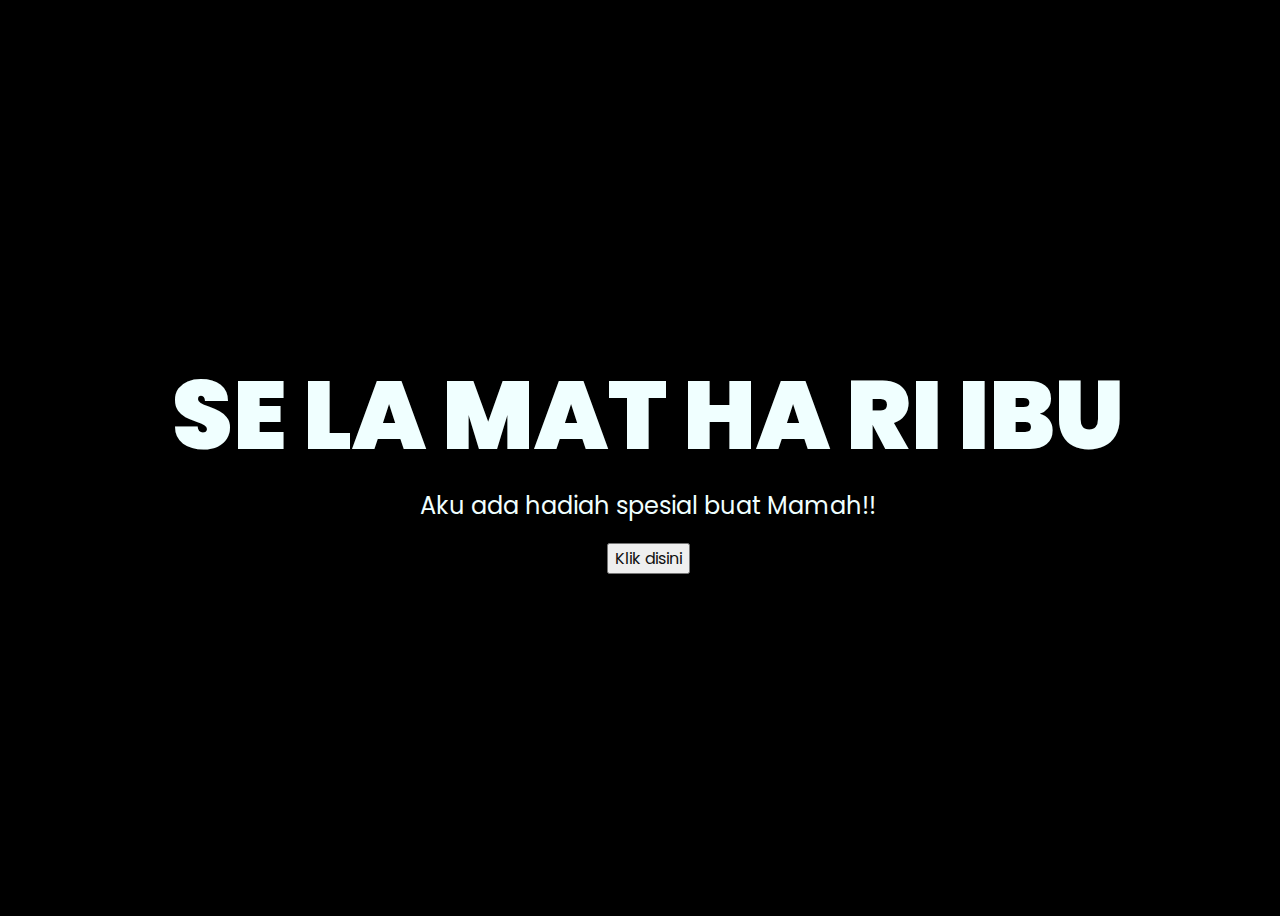
<file: index.html>
<!DOCTYPE html>
<html lang="en">
<head>
    <meta charset="UTF-8">
    <meta http-equiv="X-UA-Compatible" content="IE=edge">
    <meta name="viewport" content="width=device-width, initial-scale=1.0">
    <link rel="stylesheet" href="css/style.css">
    <link rel="icon" href="img/flowers.png" type="image/x-icon">
    <title>Flowers</title>
</head>
<body>
    <div class="greetings">
    <!-- silahkan menambah kata sesuai keinginan dengan <span>text...</span -->
        <span>SE</span>
        <span>LA</span>
        <span>MAT</span>
        <span>HA</span>
        <span>RI</span>
        <span>IBU</span>
        <br>
       
        
    </div>
    <div class="description">
        <span>Aku ada hadiah spesial buat Mamah!!</span>
    </div>
    <div class="button">
        <button>
            <a href="flower.html">Klik disini</a>
        </button>
        
    </div>
</body>
</html>
</file>
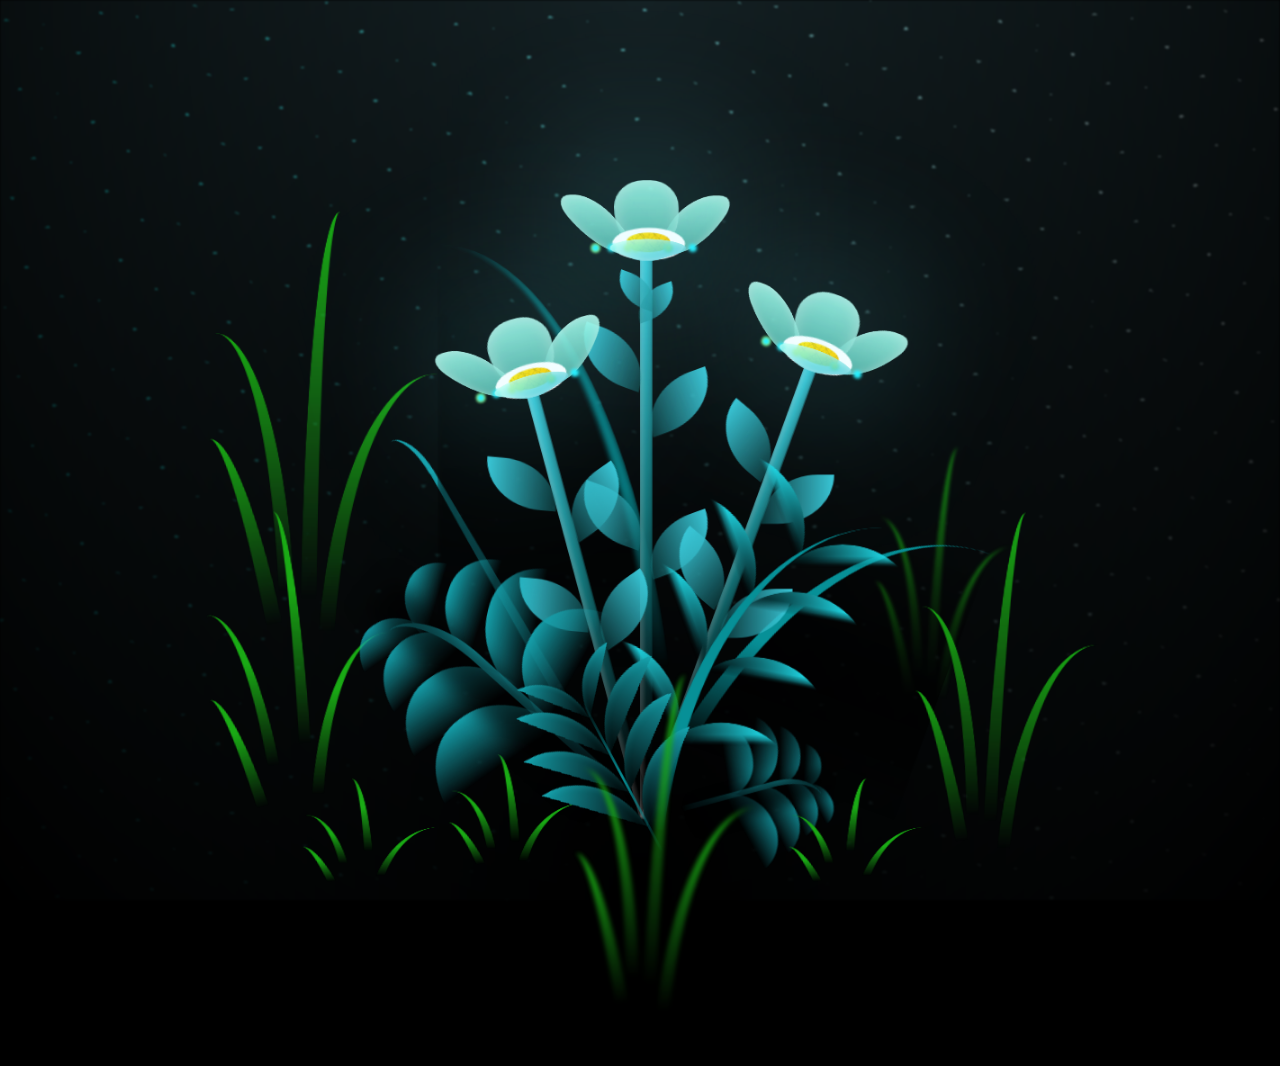
<file: flower.html>
<!DOCTYPE html>
<html lang="en">
<head>
    <meta charset="UTF-8">
    <meta http-equiv="X-UA-Compatible" content="IE=edge">
    <meta name="viewport" content="width=device-width, initial-scale=1.0">
    <link rel="stylesheet" href="css/main.css">
    <link rel="icon" href="img/flowers.png" type="image/x-icon">
    <title>flowers</title>
</head>
<body class="container">
  
    <div class="night"></div>
    <div class="flowers">
      
      <div class="flower flower--1">
        <div class="flower__leafs flower__leafs--1">
          <div class="flower__leaf flower__leaf--1"></div>
          <div class="flower__leaf flower__leaf--2"></div>
          <div class="flower__leaf flower__leaf--3"></div>
          <div class="flower__leaf flower__leaf--4"></div>
          <div class="flower__white-circle"></div>
  
          <div class="flower__light flower__light--1"></div>
          <div class="flower__light flower__light--2"></div>
          <div class="flower__light flower__light--3"></div>
          <div class="flower__light flower__light--4"></div>
          <div class="flower__light flower__light--5"></div>
          <div class="flower__light flower__light--6"></div>
          <div class="flower__light flower__light--7"></div>
          <div class="flower__light flower__light--8"></div>
  
        </div>
        <div class="flower__line">
          <div class="flower__line__leaf flower__line__leaf--1"></div>
          <div class="flower__line__leaf flower__line__leaf--2"></div>
          <div class="flower__line__leaf flower__line__leaf--3"></div>
          <div class="flower__line__leaf flower__line__leaf--4"></div>
          <div class="flower__line__leaf flower__line__leaf--5"></div>
          <div class="flower__line__leaf flower__line__leaf--6"></div>
        </div>
      </div>
  
      <div class="flower flower--2">
        <div class="flower__leafs flower__leafs--2">
          <div class="flower__leaf flower__leaf--1"></div>
          <div class="flower__leaf flower__leaf--2"></div>
          <div class="flower__leaf flower__leaf--3"></div>
          <div class="flower__leaf flower__leaf--4"></div>
          <div class="flower__white-circle"></div>
  
          <div class="flower__light flower__light--1"></div>
          <div class="flower__light flower__light--2"></div>
          <div class="flower__light flower__light--3"></div>
          <div class="flower__light flower__light--4"></div>
          <div class="flower__light flower__light--5"></div>
          <div class="flower__light flower__light--6"></div>
          <div class="flower__light flower__light--7"></div>
          <div class="flower__light flower__light--8"></div>
  
        </div>
        <div class="flower__line">
          <div class="flower__line__leaf flower__line__leaf--1"></div>
          <div class="flower__line__leaf flower__line__leaf--2"></div>
          <div class="flower__line__leaf flower__line__leaf--3"></div>
          <div class="flower__line__leaf flower__line__leaf--4"></div>
        </div>
      </div>
  
      <div class="flower flower--3">
        <div class="flower__leafs flower__leafs--3">
          <div class="flower__leaf flower__leaf--1"></div>
          <div class="flower__leaf flower__leaf--2"></div>
          <div class="flower__leaf flower__leaf--3"></div>
          <div class="flower__leaf flower__leaf--4"></div>
          <div class="flower__white-circle"></div>
  
          <div class="flower__light flower__light--1"></div>
          <div class="flower__light flower__light--2"></div>
          <div class="flower__light flower__light--3"></div>
          <div class="flower__light flower__light--4"></div>
          <div class="flower__light flower__light--5"></div>
          <div class="flower__light flower__light--6"></div>
          <div class="flower__light flower__light--7"></div>
          <div class="flower__light flower__light--8"></div>
  
        </div>
        <div class="flower__line">
          <div class="flower__line__leaf flower__line__leaf--1"></div>
          <div class="flower__line__leaf flower__line__leaf--2"></div>
          <div class="flower__line__leaf flower__line__leaf--3"></div>
          <div class="flower__line__leaf flower__line__leaf--4"></div>
        </div>
      </div>
  
      <div class="grow-ans" style="--d:1.2s">
        <div class="flower__g-long">
          <div class="flower__g-long__top"></div>
          <div class="flower__g-long__bottom"></div>
        </div>
      </div>
  
      <div class="growing-grass">
        <div class="flower__grass flower__grass--1">
          <div class="flower__grass--top"></div>
          <div class="flower__grass--bottom"></div>
          <div class="flower__grass__leaf flower__grass__leaf--1"></div>
          <div class="flower__grass__leaf flower__grass__leaf--2"></div>
          <div class="flower__grass__leaf flower__grass__leaf--3"></div>
          <div class="flower__grass__leaf flower__grass__leaf--4"></div>
          <div class="flower__grass__leaf flower__grass__leaf--5"></div>
          <div class="flower__grass__leaf flower__grass__leaf--6"></div>
          <div class="flower__grass__leaf flower__grass__leaf--7"></div>
          <div class="flower__grass__leaf flower__grass__leaf--8"></div>
          <div class="flower__grass__overlay"></div>
        </div>
      </div>
  
      <div class="growing-grass">
        <div class="flower__grass flower__grass--2">
          <div class="flower__grass--top"></div>
          <div class="flower__grass--bottom"></div>
          <div class="flower__grass__leaf flower__grass__leaf--1"></div>
          <div class="flower__grass__leaf flower__grass__leaf--2"></div>
          <div class="flower__grass__leaf flower__grass__leaf--3"></div>
          <div class="flower__grass__leaf flower__grass__leaf--4"></div>
          <div class="flower__grass__leaf flower__grass__leaf--5"></div>
          <div class="flower__grass__leaf flower__grass__leaf--6"></div>
          <div class="flower__grass__leaf flower__grass__leaf--7"></div>
          <div class="flower__grass__leaf flower__grass__leaf--8"></div>
          <div class="flower__grass__overlay"></div>
        </div>
      </div>
  
      <div class="grow-ans" style="--d:2.4s">
        <div class="flower__g-right flower__g-right--1">
          <div class="leaf"></div>
        </div>
      </div>
  
      <div class="grow-ans" style="--d:2.8s">
        <div class="flower__g-right flower__g-right--2">
          <div class="leaf"></div>
        </div>
      </div>
  
      <div class="grow-ans" style="--d:2.8s">
        <div class="flower__g-front">
          <div class="flower__g-front__leaf-wrapper flower__g-front__leaf-wrapper--1">
            <div class="flower__g-front__leaf"></div>
          </div>
          <div class="flower__g-front__leaf-wrapper flower__g-front__leaf-wrapper--2">
            <div class="flower__g-front__leaf"></div>
          </div>
          <div class="flower__g-front__leaf-wrapper flower__g-front__leaf-wrapper--3">
            <div class="flower__g-front__leaf"></div>
          </div>
          <div class="flower__g-front__leaf-wrapper flower__g-front__leaf-wrapper--4">
            <div class="flower__g-front__leaf"></div>
          </div>
          <div class="flower__g-front__leaf-wrapper flower__g-front__leaf-wrapper--5">
            <div class="flower__g-front__leaf"></div>
          </div>
          <div class="flower__g-front__leaf-wrapper flower__g-front__leaf-wrapper--6">
            <div class="flower__g-front__leaf"></div>
          </div>
          <div class="flower__g-front__leaf-wrapper flower__g-front__leaf-wrapper--7">
            <div class="flower__g-front__leaf"></div>
          </div>
          <div class="flower__g-front__leaf-wrapper flower__g-front__leaf-wrapper--8">
            <div class="flower__g-front__leaf"></div>
          </div>
          <div class="flower__g-front__line"></div>
        </div>
      </div>
  
      <div class="grow-ans" style="--d:3.2s">
        <div class="flower__g-fr">
          <div class="leaf"></div>
          <div class="flower__g-fr__leaf flower__g-fr__leaf--1"></div>
          <div class="flower__g-fr__leaf flower__g-fr__leaf--2"></div>
          <div class="flower__g-fr__leaf flower__g-fr__leaf--3"></div>
          <div class="flower__g-fr__leaf flower__g-fr__leaf--4"></div>
          <div class="flower__g-fr__leaf flower__g-fr__leaf--5"></div>
          <div class="flower__g-fr__leaf flower__g-fr__leaf--6"></div>
          <div class="flower__g-fr__leaf flower__g-fr__leaf--7"></div>
          <div class="flower__g-fr__leaf flower__g-fr__leaf--8"></div>
        </div>
      </div>
  
      <div class="long-g long-g--0">
        <div class="grow-ans" style="--d:3s">
          <div class="leaf leaf--0"></div>
        </div>
        <div class="grow-ans" style="--d:2.2s">
          <div class="leaf leaf--1"></div>
        </div>
        <div class="grow-ans" style="--d:3.4s">
          <div class="leaf leaf--2"></div>
        </div>
        <div class="grow-ans" style="--d:3.6s">
          <div class="leaf leaf--3"></div>
        </div>
      </div>
  
      <div class="long-g long-g--1">
        <div class="grow-ans" style="--d:3.6s">
          <div class="leaf leaf--0"></div>
        </div>
        <div class="grow-ans" style="--d:3.8s">
          <div class="leaf leaf--1"></div>
        </div>
        <div class="grow-ans" style="--d:4s">
          <div class="leaf leaf--2"></div>
        </div>
        <div class="grow-ans" style="--d:4.2s">
          <div class="leaf leaf--3"></div>
        </div>
      </div>
  
      <div class="long-g long-g--2">
        <div class="grow-ans" style="--d:4s">
          <div class="leaf leaf--0"></div>
        </div>
        <div class="grow-ans" style="--d:4.2s">
          <div class="leaf leaf--1"></div>
        </div>
        <div class="grow-ans" style="--d:4.4s">
          <div class="leaf leaf--2"></div>
        </div>
        <div class="grow-ans" style="--d:4.6s">
          <div class="leaf leaf--3"></div>
        </div>
      </div>
  
      <div class="long-g long-g--3">
        <div class="grow-ans" style="--d:4s">
          <div class="leaf leaf--0"></div>
        </div>
        <div class="grow-ans" style="--d:4.2s">
          <div class="leaf leaf--1"></div>
        </div>
        <div class="grow-ans" style="--d:3s">
          <div class="leaf leaf--2"></div>
        </div>
        <div class="grow-ans" style="--d:3.6s">
          <div class="leaf leaf--3"></div>
        </div>
      </div>
  
      <div class="long-g long-g--4">
        <div class="grow-ans" style="--d:4s">
          <div class="leaf leaf--0"></div>
        </div>
        <div class="grow-ans" style="--d:4.2s">
          <div class="leaf leaf--1"></div>
        </div>
        <div class="grow-ans" style="--d:3s">
          <div class="leaf leaf--2"></div>
        </div>
        <div class="grow-ans" style="--d:3.6s">
          <div class="leaf leaf--3"></div>
        </div>
      </div>
  
      <div class="long-g long-g--5">
        <div class="grow-ans" style="--d:4s">
          <div class="leaf leaf--0"></div>
        </div>
        <div class="grow-ans" style="--d:4.2s">
          <div class="leaf leaf--1"></div>
        </div>
        <div class="grow-ans" style="--d:3s">
          <div class="leaf leaf--2"></div>
        </div>
        <div class="grow-ans" style="--d:3.6s">
          <div class="leaf leaf--3"></div>
        </div>
      </div>
  
      <div class="long-g long-g--6">
        <div class="grow-ans" style="--d:4.2s">
          <div class="leaf leaf--0"></div>
        </div>
        <div class="grow-ans" style="--d:4.4s">
          <div class="leaf leaf--1"></div>
        </div>
        <div class="grow-ans" style="--d:4.6s">
          <div class="leaf leaf--2"></div>
        </div>
        <div class="grow-ans" style="--d:4.8s">
          <div class="leaf leaf--3"></div>
        </div>
      </div>
  
      <div class="long-g long-g--7">
        <div class="grow-ans" style="--d:3s">
          <div class="leaf leaf--0"></div>
        </div>
        <div class="grow-ans" style="--d:3.2s">
          <div class="leaf leaf--1"></div>
        </div>
        <div class="grow-ans" style="--d:3.5s">
          <div class="leaf leaf--2"></div>
        </div>
        <div class="grow-ans" style="--d:3.6s">
          <div class="leaf leaf--3"></div>
        </div>
      </div>
    </div>
   
    
    </div>
    <script src="main.js"></script>
  </body>
</html>
</file>
<file: css/style.css>
@import url('https://fonts.googleapis.com/css2?family=Poppins:ital,wght@0,500;1,900&display=swap');
*{
    font-family: 'Poppins',cursive;
}
body{
    color: azure;
    width: 100%;
    height: 100vh;
    display: flex;
    flex-direction: column;
    align-items: center;
    justify-content: center;
    background-color: black;
}
.greetings{
    font-size: 6rem;
    font-weight: 900;
}
.greetings > span{
    animation: glow 2.5s ease-in-out infinite;
}
@keyframes glow{
    0%, 100%{
        color: #fff;
        text-shadow: 0 0 12px #39c6d6, 0 0 50px #39c6d6, 0 0 100px #39c6d6;
    }
    10%, 90%{
        color: #111;
        text-shadow: none;
    }
}
.greetings > span:nth-child(2){
    animation-delay: .2s ;
}
.greetings > span:nth-child(3){
    animation-delay: .4s ;
}
.greetings > span:nth-child(4){
    animation-delay: .6s;
}
.greetings > span:nth-child(5){
    animation-delay: .8s;
}
.greetings > span:nth-child(6){
    animation-delay: .8s;
}


.description{
    font-size: 1.5rem;
    margin-bottom: 20px;
}

.button a{
    text-decoration: none;
    font-size: 1rem;
    color: #111;
}

@media screen and (max-width:574px){
    .greetings{
        display: block;
        font-size: 3rem;
        font-weight: 500;
        text-align: center;
    }
    .description{
        font-size: 1rem;
    }
    
    .button a{
        font-size: .5rem;
    }
}
</file>
<file: css/main.css>
*,
*::after,
*::before {
  padding: 0;
  margin: 0;
  box-sizing: border-box;
}

:root {
  --dark-color: #000;
}

body {
  display: flex;
  align-items: flex-end;
  justify-content: center;
  min-height: 100vh;
  background-color: var(--dark-color);
  overflow: hidden;
  perspective: 1000px;
}

.night {
  position: fixed;
  left: 50%;
  top: 0;
  transform: translateX(-50%);
  width: 100%;
  height: 100%;
  filter: blur(0.1vmin);
  background-image: radial-gradient(ellipse at top, transparent 0%, var(--dark-color)), radial-gradient(ellipse at bottom, var(--dark-color), rgba(145, 233, 255, 0.2)), repeating-linear-gradient(220deg, rgb(0, 0, 0) 0px, rgb(0, 0, 0) 19px, transparent 19px, transparent 22px), repeating-linear-gradient(189deg, rgb(0, 0, 0) 0px, rgb(0, 0, 0) 19px, transparent 19px, transparent 22px), repeating-linear-gradient(148deg, rgb(0, 0, 0) 0px, rgb(0, 0, 0) 19px, transparent 19px, transparent 22px), linear-gradient(90deg, rgb(0, 255, 250), rgb(240, 240, 240));
}

.flowers {
  position: relative;
  transform: scale(0.9);
}

.flower {
  position: absolute;
  bottom: 10vmin;
  transform-origin: bottom center;
  z-index: 10;
  --fl-speed: 0.8s;
}
.flower--1 {
  -webkit-animation: moving-flower-1 4s linear infinite;
          animation: moving-flower-1 4s linear infinite;
}
.flower--1 .flower__line {
  height: 70vmin;
  -webkit-animation-delay: 0.3s;
          animation-delay: 0.3s;
}
.flower--1 .flower__line__leaf--1 {
  -webkit-animation: blooming-leaf-right var(--fl-speed) 1.6s backwards;
          animation: blooming-leaf-right var(--fl-speed) 1.6s backwards;
}
.flower--1 .flower__line__leaf--2 {
  -webkit-animation: blooming-leaf-right var(--fl-speed) 1.4s backwards;
          animation: blooming-leaf-right var(--fl-speed) 1.4s backwards;
}
.flower--1 .flower__line__leaf--3 {
  -webkit-animation: blooming-leaf-left var(--fl-speed) 1.2s backwards;
          animation: blooming-leaf-left var(--fl-speed) 1.2s backwards;
}
.flower--1 .flower__line__leaf--4 {
  -webkit-animation: blooming-leaf-left var(--fl-speed) 1s backwards;
          animation: blooming-leaf-left var(--fl-speed) 1s backwards;
}
.flower--1 .flower__line__leaf--5 {
  -webkit-animation: blooming-leaf-right var(--fl-speed) 1.8s backwards;
          animation: blooming-leaf-right var(--fl-speed) 1.8s backwards;
}
.flower--1 .flower__line__leaf--6 {
  -webkit-animation: blooming-leaf-left var(--fl-speed) 2s backwards;
          animation: blooming-leaf-left var(--fl-speed) 2s backwards;
}
.flower--2 {
  left: 50%;
  transform: rotate(20deg);
  -webkit-animation: moving-flower-2 4s linear infinite;
          animation: moving-flower-2 4s linear infinite;
}
.flower--2 .flower__line {
  height: 60vmin;
  -webkit-animation-delay: 0.6s;
          animation-delay: 0.6s;
}
.flower--2 .flower__line__leaf--1 {
  -webkit-animation: blooming-leaf-right var(--fl-speed) 1.9s backwards;
          animation: blooming-leaf-right var(--fl-speed) 1.9s backwards;
}
.flower--2 .flower__line__leaf--2 {
  -webkit-animation: blooming-leaf-right var(--fl-speed) 1.7s backwards;
          animation: blooming-leaf-right var(--fl-speed) 1.7s backwards;
}
.flower--2 .flower__line__leaf--3 {
  -webkit-animation: blooming-leaf-left var(--fl-speed) 1.5s backwards;
          animation: blooming-leaf-left var(--fl-speed) 1.5s backwards;
}
.flower--2 .flower__line__leaf--4 {
  -webkit-animation: blooming-leaf-left var(--fl-speed) 1.3s backwards;
          animation: blooming-leaf-left var(--fl-speed) 1.3s backwards;
}
.flower--3 {
  left: 50%;
  transform: rotate(-15deg);
  -webkit-animation: moving-flower-3 4s linear infinite;
          animation: moving-flower-3 4s linear infinite;
}
.flower--3 .flower__line {
  -webkit-animation-delay: 0.9s;
          animation-delay: 0.9s;
}
.flower--3 .flower__line__leaf--1 {
  -webkit-animation: blooming-leaf-right var(--fl-speed) 2.5s backwards;
          animation: blooming-leaf-right var(--fl-speed) 2.5s backwards;
}
.flower--3 .flower__line__leaf--2 {
  -webkit-animation: blooming-leaf-right var(--fl-speed) 2.3s backwards;
          animation: blooming-leaf-right var(--fl-speed) 2.3s backwards;
}
.flower--3 .flower__line__leaf--3 {
  -webkit-animation: blooming-leaf-left var(--fl-speed) 2.1s backwards;
          animation: blooming-leaf-left var(--fl-speed) 2.1s backwards;
}
.flower--3 .flower__line__leaf--4 {
  -webkit-animation: blooming-leaf-left var(--fl-speed) 1.9s backwards;
          animation: blooming-leaf-left var(--fl-speed) 1.9s backwards;
}
.flower__leafs {
  position: relative;
  -webkit-animation: blooming-flower 2s backwards;
          animation: blooming-flower 2s backwards;
}
.flower__leafs--1 {
  -webkit-animation-delay: 1.1s;
          animation-delay: 1.1s;
}
.flower__leafs--2 {
  -webkit-animation-delay: 1.4s;
          animation-delay: 1.4s;
}
.flower__leafs--3 {
  -webkit-animation-delay: 1.7s;
          animation-delay: 1.7s;
}
.flower__leafs::after {
  content: "";
  position: absolute;
  left: 0;
  top: 0;
  transform: translate(-50%, -100%);
  width: 8vmin;
  height: 8vmin;
  background-color: #6bf0ff;
  filter: blur(10vmin);
}
.flower__leaf {
  position: absolute;
  bottom: 0;
  left: 50%;
  width: 8vmin;
  height: 11vmin;
  border-radius: 51% 49% 47% 53%/44% 45% 55% 69%;
  background-color: #a7ffee;
  background-image: linear-gradient(to top, #54b8aa, #a7ffee);
  transform-origin: bottom center;
  opacity: 0.9;
  box-shadow: inset 0 0 2vmin rgba(255, 255, 255, 0.5);
}
.flower__leaf--1 {
  transform: translate(-10%, 1%) rotateY(40deg) rotateX(-50deg);
}
.flower__leaf--2 {
  transform: translate(-50%, -4%) rotateX(40deg);
}
.flower__leaf--3 {
  transform: translate(-90%, 0%) rotateY(45deg) rotateX(50deg);
}
.flower__leaf--4 {
  width: 8vmin;
  height: 8vmin;
  transform-origin: bottom left;
  border-radius: 4vmin 10vmin 4vmin 4vmin;
  transform: translate(0%, 18%) rotateX(70deg) rotate(-43deg);
  background-image: linear-gradient(to top, #39c6d6, #a7ffee);
  z-index: 1;
  opacity: 0.8;
}
.flower__white-circle {
  position: absolute;
  left: -3.5vmin;
  top: -3vmin;
  width: 9vmin;
  height: 4vmin;
  border-radius: 50%;
  background-color: #fff;
}
.flower__white-circle::after {
  content: "";
  position: absolute;
  left: 50%;
  top: 45%;
  transform: translate(-50%, -50%);
  width: 60%;
  height: 60%;
  border-radius: inherit;
  background-image: repeating-linear-gradient(135deg, rgba(0, 0, 0, 0.03) 0px, rgba(0, 0, 0, 0.03) 1px, transparent 1px, transparent 12px), repeating-linear-gradient(45deg, rgba(0, 0, 0, 0.03) 0px, rgba(0, 0, 0, 0.03) 1px, transparent 1px, transparent 12px), repeating-linear-gradient(67.5deg, rgba(0, 0, 0, 0.03) 0px, rgba(0, 0, 0, 0.03) 1px, transparent 1px, transparent 12px), repeating-linear-gradient(135deg, rgba(0, 0, 0, 0.03) 0px, rgba(0, 0, 0, 0.03) 1px, transparent 1px, transparent 12px), repeating-linear-gradient(45deg, rgba(0, 0, 0, 0.03) 0px, rgba(0, 0, 0, 0.03) 1px, transparent 1px, transparent 12px), repeating-linear-gradient(112.5deg, rgba(0, 0, 0, 0.03) 0px, rgba(0, 0, 0, 0.03) 1px, transparent 1px, transparent 12px), repeating-linear-gradient(112.5deg, rgba(0, 0, 0, 0.03) 0px, rgba(0, 0, 0, 0.03) 1px, transparent 1px, transparent 12px), repeating-linear-gradient(45deg, rgba(0, 0, 0, 0.03) 0px, rgba(0, 0, 0, 0.03) 1px, transparent 1px, transparent 12px), repeating-linear-gradient(22.5deg, rgba(0, 0, 0, 0.03) 0px, rgba(0, 0, 0, 0.03) 1px, transparent 1px, transparent 12px), repeating-linear-gradient(45deg, rgba(0, 0, 0, 0.03) 0px, rgba(0, 0, 0, 0.03) 1px, transparent 1px, transparent 12px), repeating-linear-gradient(22.5deg, rgba(0, 0, 0, 0.03) 0px, rgba(0, 0, 0, 0.03) 1px, transparent 1px, transparent 12px), repeating-linear-gradient(135deg, rgba(0, 0, 0, 0.03) 0px, rgba(0, 0, 0, 0.03) 1px, transparent 1px, transparent 12px), repeating-linear-gradient(157.5deg, rgba(0, 0, 0, 0.03) 0px, rgba(0, 0, 0, 0.03) 1px, transparent 1px, transparent 12px), repeating-linear-gradient(67.5deg, rgba(0, 0, 0, 0.03) 0px, rgba(0, 0, 0, 0.03) 1px, transparent 1px, transparent 12px), repeating-linear-gradient(67.5deg, rgba(0, 0, 0, 0.03) 0px, rgba(0, 0, 0, 0.03) 1px, transparent 1px, transparent 12px), linear-gradient(90deg, rgb(255, 235, 18), rgb(255, 206, 0));
}
.flower__line {
  height: 55vmin;
  width: 1.5vmin;
  background-image: linear-gradient(to left, rgba(0, 0, 0, 0.2), transparent, rgba(255, 255, 255, 0.2)), linear-gradient(to top, transparent 10%, #14757a, #39c6d6);
  box-shadow: inset 0 0 2px rgba(0, 0, 0, 0.5);
  -webkit-animation: grow-flower-tree 4s backwards;
          animation: grow-flower-tree 4s backwards;
}
.flower__line__leaf {
  --w: 7vmin;
  --h: calc(var(--w) + 2vmin);
  position: absolute;
  top: 20%;
  left: 90%;
  width: var(--w);
  height: var(--h);
  border-top-right-radius: var(--h);
  border-bottom-left-radius: var(--h);
  background-image: linear-gradient(to top, rgba(20, 117, 122, 0.4), #39c6d6);
}
.flower__line__leaf--1 {
  transform: rotate(70deg) rotateY(30deg);
}
.flower__line__leaf--2 {
  top: 45%;
  transform: rotate(70deg) rotateY(30deg);
}
.flower__line__leaf--3, .flower__line__leaf--4, .flower__line__leaf--6 {
  border-top-right-radius: 0;
  border-bottom-left-radius: 0;
  border-top-left-radius: var(--h);
  border-bottom-right-radius: var(--h);
  left: -460%;
  top: 12%;
  transform: rotate(-70deg) rotateY(30deg);
}
.flower__line__leaf--4 {
  top: 40%;
}
.flower__line__leaf--5 {
  top: 0;
  transform-origin: left;
  transform: rotate(70deg) rotateY(30deg) scale(0.6);
}
.flower__line__leaf--6 {
  top: -2%;
  left: -450%;
  transform-origin: right;
  transform: rotate(-70deg) rotateY(30deg) scale(0.6);
}
.flower__light {
  position: absolute;
  bottom: 0vmin;
  width: 1vmin;
  height: 1vmin;
  background-color: rgb(255, 251, 0);
  border-radius: 50%;
  filter: blur(0.2vmin);
  -webkit-animation: light-ans 4s linear infinite backwards;
          animation: light-ans 4s linear infinite backwards;
}
.flower__light:nth-child(odd) {
  background-color: #23f0ff;
}
.flower__light--1 {
  left: -2vmin;
  -webkit-animation-delay: 1s;
          animation-delay: 1s;
}
.flower__light--2 {
  left: 3vmin;
  -webkit-animation-delay: 0.5s;
          animation-delay: 0.5s;
}
.flower__light--3 {
  left: -6vmin;
  -webkit-animation-delay: 0.3s;
          animation-delay: 0.3s;
}
.flower__light--4 {
  left: 6vmin;
  -webkit-animation-delay: 0.9s;
          animation-delay: 0.9s;
}
.flower__light--5 {
  left: -1vmin;
  -webkit-animation-delay: 1.5s;
          animation-delay: 1.5s;
}
.flower__light--6 {
  left: -4vmin;
  -webkit-animation-delay: 3s;
          animation-delay: 3s;
}
.flower__light--7 {
  left: 3vmin;
  -webkit-animation-delay: 2s;
          animation-delay: 2s;
}
.flower__light--8 {
  left: -6vmin;
  -webkit-animation-delay: 3.5s;
          animation-delay: 3.5s;
}
.flower__grass {
  --c: #159faa;
  --line-w: 1.5vmin;
  position: absolute;
  bottom: 12vmin;
  left: -7vmin;
  display: flex;
  flex-direction: column;
  align-items: flex-end;
  z-index: 20;
  transform-origin: bottom center;
  transform: rotate(-48deg) rotateY(40deg);
}
.flower__grass--1 {
  -webkit-animation: moving-grass 2s linear infinite;
          animation: moving-grass 2s linear infinite;
}
.flower__grass--2 {
  left: 2vmin;
  bottom: 10vmin;
  transform: scale(0.5) rotate(75deg) rotateX(10deg) rotateY(-200deg);
  opacity: 0.8;
  z-index: 0;
  -webkit-animation: moving-grass--2 1.5s linear infinite;
          animation: moving-grass--2 1.5s linear infinite;
}
.flower__grass--top {
  width: 7vmin;
  height: 10vmin;
  border-top-right-radius: 100%;
  border-right: var(--line-w) solid var(--c);
  transform-origin: bottom center;
  transform: rotate(-2deg);
}
.flower__grass--bottom {
  margin-top: -2px;
  width: var(--line-w);
  height: 25vmin;
  background-image: linear-gradient(to top, transparent, var(--c));
}
.flower__grass__leaf {
  --size: 10vmin;
  position: absolute;
  width: calc(var(--size) * 2.1);
  height: var(--size);
  border-top-left-radius: var(--size);
  border-top-right-radius: var(--size);
  background-image: linear-gradient(to top, transparent, transparent 30%, var(--c));
  z-index: 100;
}
.flower__grass__leaf--1 {
  top: -6%;
  left: 30%;
  --size: 6vmin;
  transform: rotate(-20deg);
  -webkit-animation: growing-grass-ans--1 2s 2.6s backwards;
          animation: growing-grass-ans--1 2s 2.6s backwards;
}
@-webkit-keyframes growing-grass-ans--1 {
  0% {
    transform-origin: bottom left;
    transform: rotate(-20deg) scale(0);
  }
}
@keyframes growing-grass-ans--1 {
  0% {
    transform-origin: bottom left;
    transform: rotate(-20deg) scale(0);
  }
}
.flower__grass__leaf--2 {
  top: -5%;
  left: -110%;
  --size: 6vmin;
  transform: rotate(10deg);
  -webkit-animation: growing-grass-ans--2 2s 2.4s linear backwards;
          animation: growing-grass-ans--2 2s 2.4s linear backwards;
}
@-webkit-keyframes growing-grass-ans--2 {
  0% {
    transform-origin: bottom right;
    transform: rotate(10deg) scale(0);
  }
}
@keyframes growing-grass-ans--2 {
  0% {
    transform-origin: bottom right;
    transform: rotate(10deg) scale(0);
  }
}
.flower__grass__leaf--3 {
  top: 5%;
  left: 60%;
  --size: 8vmin;
  transform: rotate(-18deg) rotateX(-20deg);
  -webkit-animation: growing-grass-ans--3 2s 2.2s linear backwards;
          animation: growing-grass-ans--3 2s 2.2s linear backwards;
}
@-webkit-keyframes growing-grass-ans--3 {
  0% {
    transform-origin: bottom left;
    transform: rotate(-18deg) rotateX(-20deg) scale(0);
  }
}
@keyframes growing-grass-ans--3 {
  0% {
    transform-origin: bottom left;
    transform: rotate(-18deg) rotateX(-20deg) scale(0);
  }
}
.flower__grass__leaf--4 {
  top: 6%;
  left: -135%;
  --size: 8vmin;
  transform: rotate(2deg);
  -webkit-animation: growing-grass-ans--4 2s 2s linear backwards;
          animation: growing-grass-ans--4 2s 2s linear backwards;
}
@-webkit-keyframes growing-grass-ans--4 {
  0% {
    transform-origin: bottom right;
    transform: rotate(2deg) scale(0);
  }
}
@keyframes growing-grass-ans--4 {
  0% {
    transform-origin: bottom right;
    transform: rotate(2deg) scale(0);
  }
}
.flower__grass__leaf--5 {
  top: 20%;
  left: 60%;
  --size: 10vmin;
  transform: rotate(-24deg) rotateX(-20deg);
  -webkit-animation: growing-grass-ans--5 2s 1.8s linear backwards;
          animation: growing-grass-ans--5 2s 1.8s linear backwards;
}
@-webkit-keyframes growing-grass-ans--5 {
  0% {
    transform-origin: bottom left;
    transform: rotate(-24deg) rotateX(-20deg) scale(0);
  }
}
@keyframes growing-grass-ans--5 {
  0% {
    transform-origin: bottom left;
    transform: rotate(-24deg) rotateX(-20deg) scale(0);
  }
}
.flower__grass__leaf--6 {
  top: 22%;
  left: -180%;
  --size: 10vmin;
  transform: rotate(10deg);
  -webkit-animation: growing-grass-ans--6 2s 1.6s linear backwards;
          animation: growing-grass-ans--6 2s 1.6s linear backwards;
}
@-webkit-keyframes growing-grass-ans--6 {
  0% {
    transform-origin: bottom right;
    transform: rotate(10deg) scale(0);
  }
}
@keyframes growing-grass-ans--6 {
  0% {
    transform-origin: bottom right;
    transform: rotate(10deg) scale(0);
  }
}
.flower__grass__leaf--7 {
  top: 39%;
  left: 70%;
  --size: 10vmin;
  transform: rotate(-10deg);
  -webkit-animation: growing-grass-ans--7 2s 1.4s linear backwards;
          animation: growing-grass-ans--7 2s 1.4s linear backwards;
}
@-webkit-keyframes growing-grass-ans--7 {
  0% {
    transform-origin: bottom left;
    transform: rotate(-10deg) scale(0);
  }
}
@keyframes growing-grass-ans--7 {
  0% {
    transform-origin: bottom left;
    transform: rotate(-10deg) scale(0);
  }
}
.flower__grass__leaf--8 {
  top: 40%;
  left: -215%;
  --size: 11vmin;
  transform: rotate(10deg);
  -webkit-animation: growing-grass-ans--8 2s 1.2s linear backwards;
          animation: growing-grass-ans--8 2s 1.2s linear backwards;
}
@-webkit-keyframes growing-grass-ans--8 {
  0% {
    transform-origin: bottom right;
    transform: rotate(10deg) scale(0);
  }
}
@keyframes growing-grass-ans--8 {
  0% {
    transform-origin: bottom right;
    transform: rotate(10deg) scale(0);
  }
}
.flower__grass__overlay {
  position: absolute;
  top: -10%;
  right: 0%;
  width: 100%;
  height: 100%;
  background-color: rgba(0, 0, 0, 0.6);
  filter: blur(1.5vmin);
  z-index: 100;
}
.flower__g-long {
  --w: 2vmin;
  --h: 6vmin;
  --c: #159faa;
  position: absolute;
  bottom: 10vmin;
  left: -3vmin;
  transform-origin: bottom center;
  transform: rotate(-30deg) rotateY(-20deg);
  display: flex;
  flex-direction: column;
  align-items: flex-end;
  -webkit-animation: flower-g-long-ans 3s linear infinite;
          animation: flower-g-long-ans 3s linear infinite;
}
@-webkit-keyframes flower-g-long-ans {
  0%, 100% {
    transform: rotate(-30deg) rotateY(-20deg);
  }
  50% {
    transform: rotate(-32deg) rotateY(-20deg);
  }
}
@keyframes flower-g-long-ans {
  0%, 100% {
    transform: rotate(-30deg) rotateY(-20deg);
  }
  50% {
    transform: rotate(-32deg) rotateY(-20deg);
  }
}
.flower__g-long__top {
  top: calc(var(--h) * -1);
  width: calc(var(--w) + 1vmin);
  height: var(--h);
  border-top-right-radius: 100%;
  border-right: 0.7vmin solid var(--c);
  transform: translate(-0.7vmin, 1vmin);
}
.flower__g-long__bottom {
  width: var(--w);
  height: 50vmin;
  transform-origin: bottom center;
  background-image: linear-gradient(to top, transparent 30%, var(--c));
  box-shadow: inset 0 0 2px rgba(0, 0, 0, 0.5);
  -webkit-clip-path: polygon(35% 0, 65% 1%, 100% 100%, 0% 100%);
          clip-path: polygon(35% 0, 65% 1%, 100% 100%, 0% 100%);
}
.flower__g-right {
  position: absolute;
  bottom: 6vmin;
  left: -2vmin;
  transform-origin: bottom left;
  transform: rotate(20deg);
}
.flower__g-right .leaf {
  width: 30vmin;
  height: 50vmin;
  border-top-left-radius: 100%;
  border-left: 2vmin solid #079097;
  background-image: linear-gradient(to bottom, transparent, var(--dark-color) 60%);
  -webkit-mask-image: linear-gradient(to top, transparent 30%, #079097 60%);
}
.flower__g-right--1 {
  -webkit-animation: flower-g-right-ans 2.5s linear infinite;
          animation: flower-g-right-ans 2.5s linear infinite;
}
.flower__g-right--2 {
  left: 5vmin;
  transform: rotateY(-180deg);
  -webkit-animation: flower-g-right-ans--2 3s linear infinite;
          animation: flower-g-right-ans--2 3s linear infinite;
}
.flower__g-right--2 .leaf {
  height: 75vmin;
  filter: blur(0.3vmin);
  opacity: 0.8;
}
@-webkit-keyframes flower-g-right-ans {
  0%, 100% {
    transform: rotate(20deg);
  }
  50% {
    transform: rotate(24deg) rotateX(-20deg);
  }
}
@keyframes flower-g-right-ans {
  0%, 100% {
    transform: rotate(20deg);
  }
  50% {
    transform: rotate(24deg) rotateX(-20deg);
  }
}
@-webkit-keyframes flower-g-right-ans--2 {
  0%, 100% {
    transform: rotateY(-180deg) rotate(0deg) rotateX(-20deg);
  }
  50% {
    transform: rotateY(-180deg) rotate(6deg) rotateX(-20deg);
  }
}
@keyframes flower-g-right-ans--2 {
  0%, 100% {
    transform: rotateY(-180deg) rotate(0deg) rotateX(-20deg);
  }
  50% {
    transform: rotateY(-180deg) rotate(6deg) rotateX(-20deg);
  }
}
.flower__g-front {
  position: absolute;
  bottom: 6vmin;
  left: 2.5vmin;
  z-index: 100;
  transform-origin: bottom center;
  transform: rotate(-28deg) rotateY(30deg) scale(1.04);
  -webkit-animation: flower__g-front-ans 2s linear infinite;
          animation: flower__g-front-ans 2s linear infinite;
}
@-webkit-keyframes flower__g-front-ans {
  0%, 100% {
    transform: rotate(-28deg) rotateY(30deg) scale(1.04);
  }
  50% {
    transform: rotate(-35deg) rotateY(40deg) scale(1.04);
  }
}
@keyframes flower__g-front-ans {
  0%, 100% {
    transform: rotate(-28deg) rotateY(30deg) scale(1.04);
  }
  50% {
    transform: rotate(-35deg) rotateY(40deg) scale(1.04);
  }
}
.flower__g-front__line {
  width: 0.3vmin;
  height: 20vmin;
  background-image: linear-gradient(to top, transparent, #079097, transparent 100%);
  position: relative;
}
.flower__g-front__leaf-wrapper {
  position: absolute;
  top: 0;
  left: 0;
  transform-origin: bottom left;
  transform: rotate(10deg);
}
.flower__g-front__leaf-wrapper:nth-child(even) {
  left: 0vmin;
  transform: rotateY(-180deg) rotate(5deg);
  -webkit-animation: flower__g-front__leaf-left-ans 1s ease-in backwards;
          animation: flower__g-front__leaf-left-ans 1s ease-in backwards;
}
.flower__g-front__leaf-wrapper:nth-child(odd) {
  -webkit-animation: flower__g-front__leaf-ans 1s ease-in backwards;
          animation: flower__g-front__leaf-ans 1s ease-in backwards;
}
.flower__g-front__leaf-wrapper--1 {
  top: -8vmin;
  transform: scale(0.7);
  -webkit-animation: flower__g-front__leaf-ans 1s 5.5s ease-in backwards !important;
          animation: flower__g-front__leaf-ans 1s 5.5s ease-in backwards !important;
}
.flower__g-front__leaf-wrapper--2 {
  top: -8vmin;
  transform: rotateY(-180deg) scale(0.7) !important;
  -webkit-animation: flower__g-front__leaf-left-ans-2 1s 4.6s ease-in backwards !important;
          animation: flower__g-front__leaf-left-ans-2 1s 4.6s ease-in backwards !important;
}
.flower__g-front__leaf-wrapper--3 {
  top: -3vmin;
  -webkit-animation: flower__g-front__leaf-ans 1s 4.6s ease-in backwards;
          animation: flower__g-front__leaf-ans 1s 4.6s ease-in backwards;
}
.flower__g-front__leaf-wrapper--4 {
  top: -3vmin;
  transform: rotateY(-180deg) scale(0.9) !important;
  -webkit-animation: flower__g-front__leaf-left-ans-2 1s 4.6s ease-in backwards !important;
          animation: flower__g-front__leaf-left-ans-2 1s 4.6s ease-in backwards !important;
}
@-webkit-keyframes flower__g-front__leaf-left-ans-2 {
  0% {
    transform: rotateY(-180deg) scale(0);
  }
}
@keyframes flower__g-front__leaf-left-ans-2 {
  0% {
    transform: rotateY(-180deg) scale(0);
  }
}
.flower__g-front__leaf-wrapper--5, .flower__g-front__leaf-wrapper--6 {
  top: 2vmin;
}
.flower__g-front__leaf-wrapper--7, .flower__g-front__leaf-wrapper--8 {
  top: 6.5vmin;
}
.flower__g-front__leaf-wrapper--2 {
  -webkit-animation-delay: 5.2s !important;
          animation-delay: 5.2s !important;
}
.flower__g-front__leaf-wrapper--3 {
  -webkit-animation-delay: 4.9s !important;
          animation-delay: 4.9s !important;
}
.flower__g-front__leaf-wrapper--5 {
  -webkit-animation-delay: 4.3s !important;
          animation-delay: 4.3s !important;
}
.flower__g-front__leaf-wrapper--6 {
  -webkit-animation-delay: 4.1s !important;
          animation-delay: 4.1s !important;
}
.flower__g-front__leaf-wrapper--7 {
  -webkit-animation-delay: 3.8s !important;
          animation-delay: 3.8s !important;
}
.flower__g-front__leaf-wrapper--8 {
  -webkit-animation-delay: 3.5s !important;
          animation-delay: 3.5s !important;
}
@-webkit-keyframes flower__g-front__leaf-ans {
  0% {
    transform: rotate(10deg) scale(0);
  }
}
@keyframes flower__g-front__leaf-ans {
  0% {
    transform: rotate(10deg) scale(0);
  }
}
@-webkit-keyframes flower__g-front__leaf-left-ans {
  0% {
    transform: rotateY(-180deg) rotate(5deg) scale(0);
  }
}
@keyframes flower__g-front__leaf-left-ans {
  0% {
    transform: rotateY(-180deg) rotate(5deg) scale(0);
  }
}
.flower__g-front__leaf {
  width: 10vmin;
  height: 10vmin;
  border-radius: 100% 0% 0% 100%/100% 100% 0% 0%;
  box-shadow: inset 0 2px 1vmin hsla(184deg, 97%, 58%, 0.2);
  background-image: linear-gradient(to bottom left, transparent, var(--dark-color)), linear-gradient(to bottom right, #159faa 50%, transparent 50%, transparent);
  -webkit-mask-image: linear-gradient(to bottom right, #159faa 50%, transparent 50%, transparent);
  mask-image: linear-gradient(to bottom right, #159faa 50%, transparent 50%, transparent);
}
.flower__g-fr {
  position: absolute;
  bottom: -4vmin;
  left: vmin;
  transform-origin: bottom left;
  z-index: 10;
  -webkit-animation: flower__g-fr-ans 2s linear infinite;
          animation: flower__g-fr-ans 2s linear infinite;
}
@-webkit-keyframes flower__g-fr-ans {
  0%, 100% {
    transform: rotate(2deg);
  }
  50% {
    transform: rotate(4deg);
  }
}
@keyframes flower__g-fr-ans {
  0%, 100% {
    transform: rotate(2deg);
  }
  50% {
    transform: rotate(4deg);
  }
}
.flower__g-fr .leaf {
  width: 30vmin;
  height: 50vmin;
  border-top-left-radius: 100%;
  border-left: 2vmin solid #079097;
  -webkit-mask-image: linear-gradient(to top, transparent 25%, #079097 50%);
  position: relative;
  z-index: 1;
}
.flower__g-fr__leaf {
  position: absolute;
  top: 0;
  left: 0;
  width: 10vmin;
  height: 10vmin;
  border-radius: 100% 0% 0% 100%/100% 100% 0% 0%;
  box-shadow: inset 0 2px 1vmin hsla(184deg, 97%, 58%, 0.2);
  background-image: linear-gradient(to bottom left, transparent, var(--dark-color) 98%), linear-gradient(to bottom right, #23f0ff 45%, transparent 50%, transparent);
  -webkit-mask-image: linear-gradient(135deg, #159faa 40%, transparent 50%, transparent);
}
.flower__g-fr__leaf--1 {
  left: 20vmin;
  transform: rotate(45deg);
  -webkit-animation: flower__g-fr-leaft-ans-1 0.5s 5.2s linear backwards;
          animation: flower__g-fr-leaft-ans-1 0.5s 5.2s linear backwards;
}
@-webkit-keyframes flower__g-fr-leaft-ans-1 {
  0% {
    transform-origin: left;
    transform: rotate(45deg) scale(0);
  }
}
@keyframes flower__g-fr-leaft-ans-1 {
  0% {
    transform-origin: left;
    transform: rotate(45deg) scale(0);
  }
}
.flower__g-fr__leaf--2 {
  left: 12vmin;
  top: -7vmin;
  transform: rotate(25deg) rotateY(-180deg);
  -webkit-animation: flower__g-fr-leaft-ans-6 0.5s 5s linear backwards;
          animation: flower__g-fr-leaft-ans-6 0.5s 5s linear backwards;
}
.flower__g-fr__leaf--3 {
  left: 15vmin;
  top: 6vmin;
  transform: rotate(55deg);
  -webkit-animation: flower__g-fr-leaft-ans-5 0.5s 4.8s linear backwards;
          animation: flower__g-fr-leaft-ans-5 0.5s 4.8s linear backwards;
}
.flower__g-fr__leaf--4 {
  left: 6vmin;
  top: -2vmin;
  transform: rotate(25deg) rotateY(-180deg);
  -webkit-animation: flower__g-fr-leaft-ans-6 0.5s 4.6s linear backwards;
          animation: flower__g-fr-leaft-ans-6 0.5s 4.6s linear backwards;
}
.flower__g-fr__leaf--5 {
  left: 10vmin;
  top: 14vmin;
  transform: rotate(55deg);
  -webkit-animation: flower__g-fr-leaft-ans-5 0.5s 4.4s linear backwards;
          animation: flower__g-fr-leaft-ans-5 0.5s 4.4s linear backwards;
}
@-webkit-keyframes flower__g-fr-leaft-ans-5 {
  0% {
    transform-origin: left;
    transform: rotate(55deg) scale(0);
  }
}
@keyframes flower__g-fr-leaft-ans-5 {
  0% {
    transform-origin: left;
    transform: rotate(55deg) scale(0);
  }
}
.flower__g-fr__leaf--6 {
  left: 0vmin;
  top: 6vmin;
  transform: rotate(25deg) rotateY(-180deg);
  -webkit-animation: flower__g-fr-leaft-ans-6 0.5s 4.2s linear backwards;
          animation: flower__g-fr-leaft-ans-6 0.5s 4.2s linear backwards;
}
@-webkit-keyframes flower__g-fr-leaft-ans-6 {
  0% {
    transform-origin: right;
    transform: rotate(25deg) rotateY(-180deg) scale(0);
  }
}
@keyframes flower__g-fr-leaft-ans-6 {
  0% {
    transform-origin: right;
    transform: rotate(25deg) rotateY(-180deg) scale(0);
  }
}
.flower__g-fr__leaf--7 {
  left: 5vmin;
  top: 22vmin;
  transform: rotate(45deg);
  -webkit-animation: flower__g-fr-leaft-ans-7 0.5s 4s linear backwards;
          animation: flower__g-fr-leaft-ans-7 0.5s 4s linear backwards;
}
@-webkit-keyframes flower__g-fr-leaft-ans-7 {
  0% {
    transform-origin: left;
    transform: rotate(45deg) scale(0);
  }
}
@keyframes flower__g-fr-leaft-ans-7 {
  0% {
    transform-origin: left;
    transform: rotate(45deg) scale(0);
  }
}
.flower__g-fr__leaf--8 {
  left: -4vmin;
  top: 15vmin;
  transform: rotate(15deg) rotateY(-180deg);
  -webkit-animation: flower__g-fr-leaft-ans-8 0.5s 3.8s linear backwards;
          animation: flower__g-fr-leaft-ans-8 0.5s 3.8s linear backwards;
}
@-webkit-keyframes flower__g-fr-leaft-ans-8 {
  0% {
    transform-origin: right;
    transform: rotate(15deg) rotateY(-180deg) scale(0);
  }
}
@keyframes flower__g-fr-leaft-ans-8 {
  0% {
    transform-origin: right;
    transform: rotate(15deg) rotateY(-180deg) scale(0);
  }
}

.long-g {
  position: absolute;
  bottom: 25vmin;
  left: -42vmin;
  transform-origin: bottom left;
}
.long-g--1 {
  bottom: 0vmin;
  transform: scale(0.8) rotate(-5deg);
}
.long-g--1 .leaf {
  -webkit-mask-image: linear-gradient(to top, transparent 40%, #079097 80%) !important;
}
.long-g--1 .leaf--1 {
  --w: 5vmin;
  --h: 60vmin;
  left: -2vmin;
  transform: rotate(3deg) rotateY(-180deg);
}
.long-g--2, .long-g--3 {
  bottom: -3vmin;
  left: -35vmin;
  transform-origin: center;
  transform: scale(0.6) rotateX(60deg);
}
.long-g--2 .leaf, .long-g--3 .leaf {
  -webkit-mask-image: linear-gradient(to top, transparent 50%, #079097 80%) !important;
}
.long-g--2 .leaf--1, .long-g--3 .leaf--1 {
  left: -1vmin;
  transform: rotateY(-180deg);
}
.long-g--3 {
  left: -17vmin;
  bottom: 0vmin;
}
.long-g--3 .leaf {
  -webkit-mask-image: linear-gradient(to top, transparent 40%, #079097 80%) !important;
}
.long-g--4 {
  left: 25vmin;
  bottom: -3vmin;
  transform-origin: center;
  transform: scale(0.6) rotateX(60deg);
}
.long-g--4 .leaf {
  -webkit-mask-image: linear-gradient(to top, transparent 50%, #079097 80%) !important;
}
.long-g--5 {
  left: 42vmin;
  bottom: 0vmin;
  transform: scale(0.8) rotate(2deg);
}
.long-g--6 {
  left: 0vmin;
  bottom: -20vmin;
  z-index: 100;
  filter: blur(0.3vmin);
  transform: scale(0.8) rotate(2deg);
}
.long-g--7 {
  left: 35vmin;
  bottom: 20vmin;
  z-index: -1;
  filter: blur(0.3vmin);
  transform: scale(0.6) rotate(2deg);
  opacity: 0.7;
}
.long-g .leaf {
  --w: 15vmin;
  --h: 40vmin;
  --c: #1aaa15;
  position: absolute;
  bottom: 0;
  width: var(--w);
  height: var(--h);
  border-top-left-radius: 100%;
  border-left: 2vmin solid var(--c);
  -webkit-mask-image: linear-gradient(to top, transparent 20%, var(--dark-color));
  transform-origin: bottom center;
}
.long-g .leaf--0 {
  left: 2vmin;
  -webkit-animation: leaf-ans-1 4s linear infinite;
          animation: leaf-ans-1 4s linear infinite;
}
.long-g .leaf--1 {
  --w: 5vmin;
  --h: 60vmin;
  -webkit-animation: leaf-ans-1 4s linear infinite;
          animation: leaf-ans-1 4s linear infinite;
}
.long-g .leaf--2 {
  --w: 10vmin;
  --h: 40vmin;
  left: -0.5vmin;
  bottom: 5vmin;
  transform-origin: bottom left;
  transform: rotateY(-180deg);
  -webkit-animation: leaf-ans-2 3s linear infinite;
          animation: leaf-ans-2 3s linear infinite;
}
.long-g .leaf--3 {
  --w: 5vmin;
  --h: 30vmin;
  left: -1vmin;
  bottom: 3.2vmin;
  transform-origin: bottom left;
  transform: rotate(-10deg) rotateY(-180deg);
  -webkit-animation: leaf-ans-3 3s linear infinite;
          animation: leaf-ans-3 3s linear infinite;
}

@-webkit-keyframes leaf-ans-1 {
  0%, 100% {
    transform: rotate(-5deg) scale(1);
  }
  50% {
    transform: rotate(5deg) scale(1.1);
  }
}

@keyframes leaf-ans-1 {
  0%, 100% {
    transform: rotate(-5deg) scale(1);
  }
  50% {
    transform: rotate(5deg) scale(1.1);
  }
}
@-webkit-keyframes leaf-ans-2 {
  0%, 100% {
    transform: rotateY(-180deg) rotate(5deg);
  }
  50% {
    transform: rotateY(-180deg) rotate(0deg) scale(1.1);
  }
}
@keyframes leaf-ans-2 {
  0%, 100% {
    transform: rotateY(-180deg) rotate(5deg);
  }
  50% {
    transform: rotateY(-180deg) rotate(0deg) scale(1.1);
  }
}
@-webkit-keyframes leaf-ans-3 {
  0%, 100% {
    transform: rotate(-10deg) rotateY(-180deg);
  }
  50% {
    transform: rotate(-20deg) rotateY(-180deg);
  }
}
@keyframes leaf-ans-3 {
  0%, 100% {
    transform: rotate(-10deg) rotateY(-180deg);
  }
  50% {
    transform: rotate(-20deg) rotateY(-180deg);
  }
}
.grow-ans {
  -webkit-animation: grow-ans 2s var(--d) backwards;
          animation: grow-ans 2s var(--d) backwards;
}

@-webkit-keyframes grow-ans {
  0% {
    transform: scale(0);
    opacity: 0;
  }
}

@keyframes grow-ans {
  0% {
    transform: scale(0);
    opacity: 0;
  }
}
@-webkit-keyframes light-ans {
  0% {
    opacity: 0;
    transform: translateY(0vmin);
  }
  25% {
    opacity: 1;
    transform: translateY(-5vmin) translateX(-2vmin);
  }
  50% {
    opacity: 1;
    transform: translateY(-15vmin) translateX(2vmin);
    filter: blur(0.2vmin);
  }
  75% {
    transform: translateY(-20vmin) translateX(-2vmin);
    filter: blur(0.2vmin);
  }
  100% {
    transform: translateY(-30vmin);
    opacity: 0;
    filter: blur(1vmin);
  }
}
@keyframes light-ans {
  0% {
    opacity: 0;
    transform: translateY(0vmin);
  }
  25% {
    opacity: 1;
    transform: translateY(-5vmin) translateX(-2vmin);
  }
  50% {
    opacity: 1;
    transform: translateY(-15vmin) translateX(2vmin);
    filter: blur(0.2vmin);
  }
  75% {
    transform: translateY(-20vmin) translateX(-2vmin);
    filter: blur(0.2vmin);
  }
  100% {
    transform: translateY(-30vmin);
    opacity: 0;
    filter: blur(1vmin);
  }
}
@-webkit-keyframes moving-flower-1 {
  0%, 100% {
    transform: rotate(2deg);
  }
  50% {
    transform: rotate(-2deg);
  }
}
@keyframes moving-flower-1 {
  0%, 100% {
    transform: rotate(2deg);
  }
  50% {
    transform: rotate(-2deg);
  }
}
@-webkit-keyframes moving-flower-2 {
  0%, 100% {
    transform: rotate(18deg);
  }
  50% {
    transform: rotate(14deg);
  }
}
@keyframes moving-flower-2 {
  0%, 100% {
    transform: rotate(18deg);
  }
  50% {
    transform: rotate(14deg);
  }
}
@-webkit-keyframes moving-flower-3 {
  0%, 100% {
    transform: rotate(-18deg);
  }
  50% {
    transform: rotate(-20deg) rotateY(-10deg);
  }
}
@keyframes moving-flower-3 {
  0%, 100% {
    transform: rotate(-18deg);
  }
  50% {
    transform: rotate(-20deg) rotateY(-10deg);
  }
}
@-webkit-keyframes blooming-leaf-right {
  0% {
    transform-origin: left;
    transform: rotate(70deg) rotateY(30deg) scale(0);
  }
}
@keyframes blooming-leaf-right {
  0% {
    transform-origin: left;
    transform: rotate(70deg) rotateY(30deg) scale(0);
  }
}
@-webkit-keyframes blooming-leaf-left {
  0% {
    transform-origin: right;
    transform: rotate(-70deg) rotateY(30deg) scale(0);
  }
}
@keyframes blooming-leaf-left {
  0% {
    transform-origin: right;
    transform: rotate(-70deg) rotateY(30deg) scale(0);
  }
}
@-webkit-keyframes grow-flower-tree {
  0% {
    height: 0;
    border-radius: 1vmin;
  }
}
@keyframes grow-flower-tree {
  0% {
    height: 0;
    border-radius: 1vmin;
  }
}
@-webkit-keyframes blooming-flower {
  0% {
    transform: scale(0);
  }
}
@keyframes blooming-flower {
  0% {
    transform: scale(0);
  }
}
@-webkit-keyframes moving-grass {
  0%, 100% {
    transform: rotate(-48deg) rotateY(40deg);
  }
  50% {
    transform: rotate(-50deg) rotateY(40deg);
  }
}
@keyframes moving-grass {
  0%, 100% {
    transform: rotate(-48deg) rotateY(40deg);
  }
  50% {
    transform: rotate(-50deg) rotateY(40deg);
  }
}
@-webkit-keyframes moving-grass--2 {
  0%, 100% {
    transform: scale(0.5) rotate(75deg) rotateX(10deg) rotateY(-200deg);
  }
  50% {
    transform: scale(0.5) rotate(79deg) rotateX(10deg) rotateY(-200deg);
  }
}
@keyframes moving-grass--2 {
  0%, 100% {
    transform: scale(0.5) rotate(75deg) rotateX(10deg) rotateY(-200deg);
  }
  50% {
    transform: scale(0.5) rotate(79deg) rotateX(10deg) rotateY(-200deg);
  }
}
.growing-grass {
  -webkit-animation: growing-grass-ans 1s 2s backwards;
          animation: growing-grass-ans 1s 2s backwards;
}

@-webkit-keyframes growing-grass-ans {
  0% {
    transform: scale(0);
  }
}

@keyframes growing-grass-ans {
  0% {
    transform: scale(0);
  }
}
.container * {
  -webkit-animation-play-state: paused !important;
          animation-play-state: paused !important;
}/*# sourceMappingURL=main.css.map */
</file>
